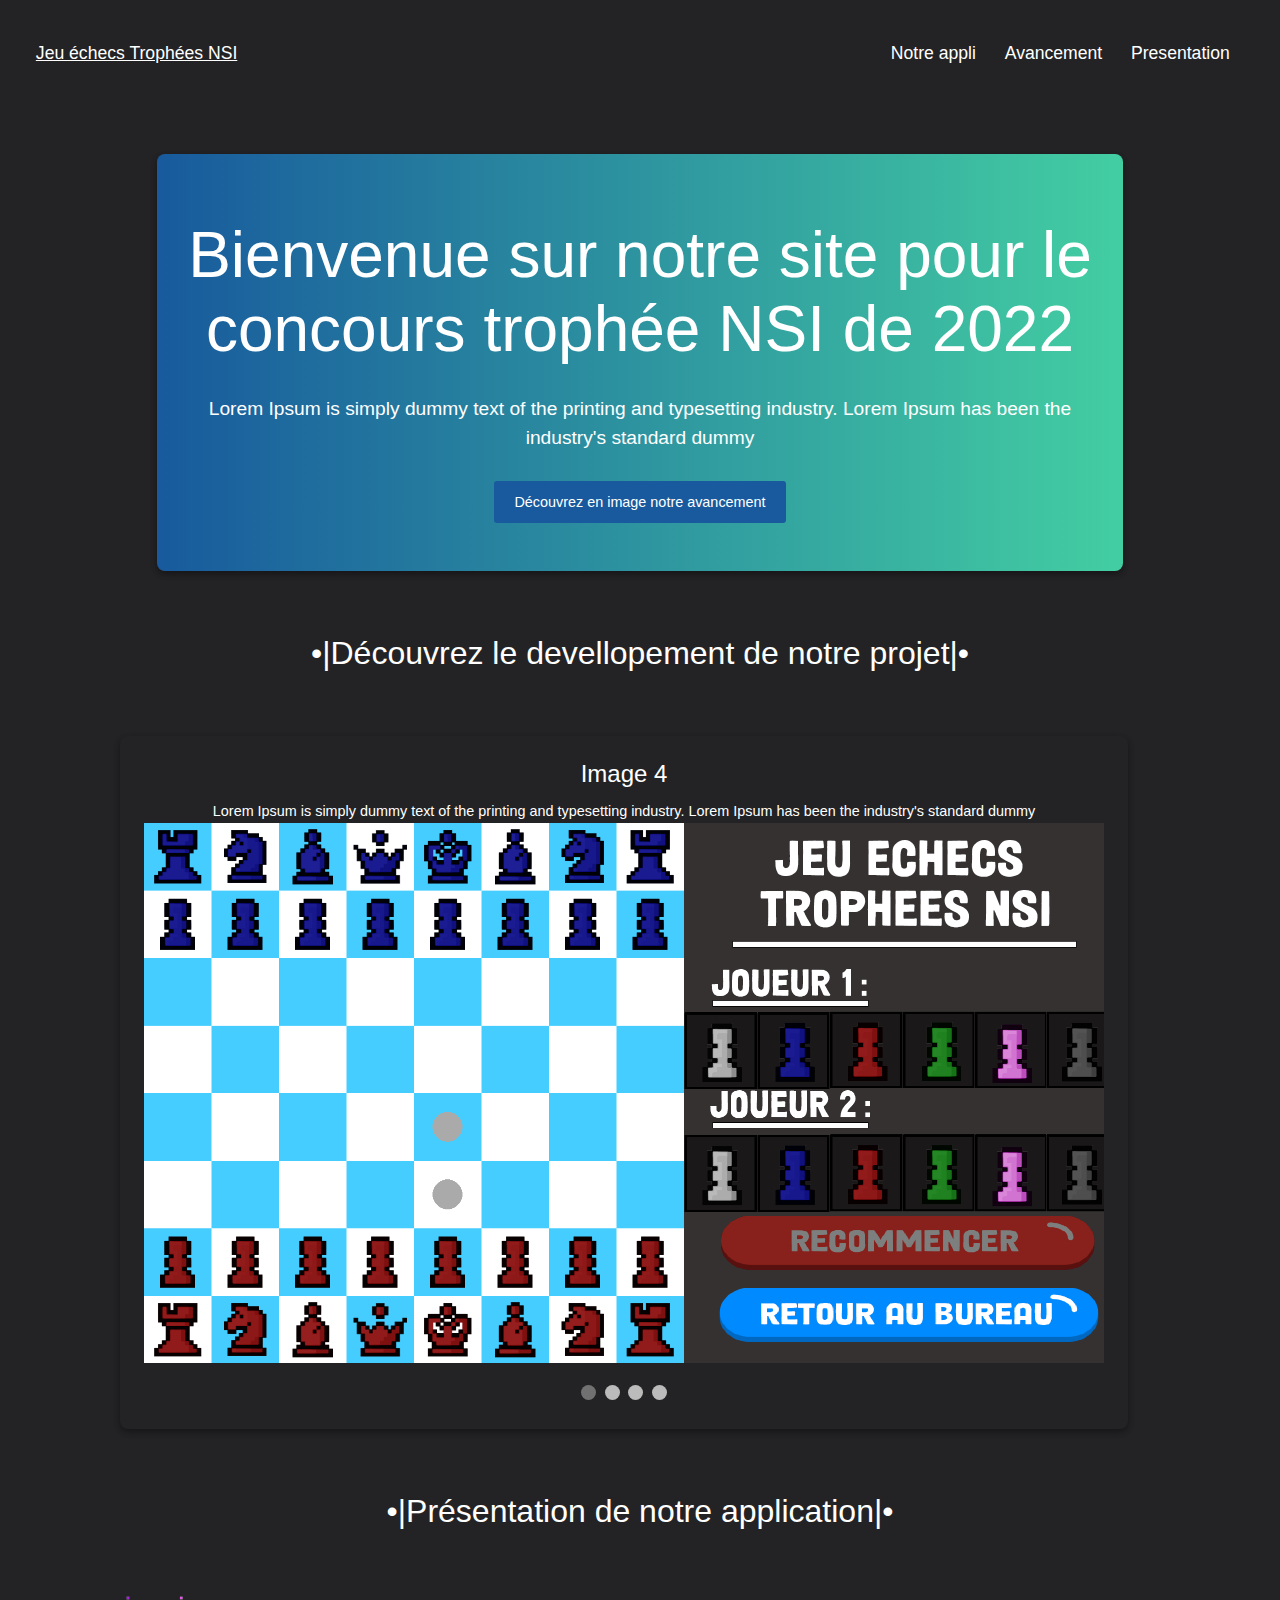
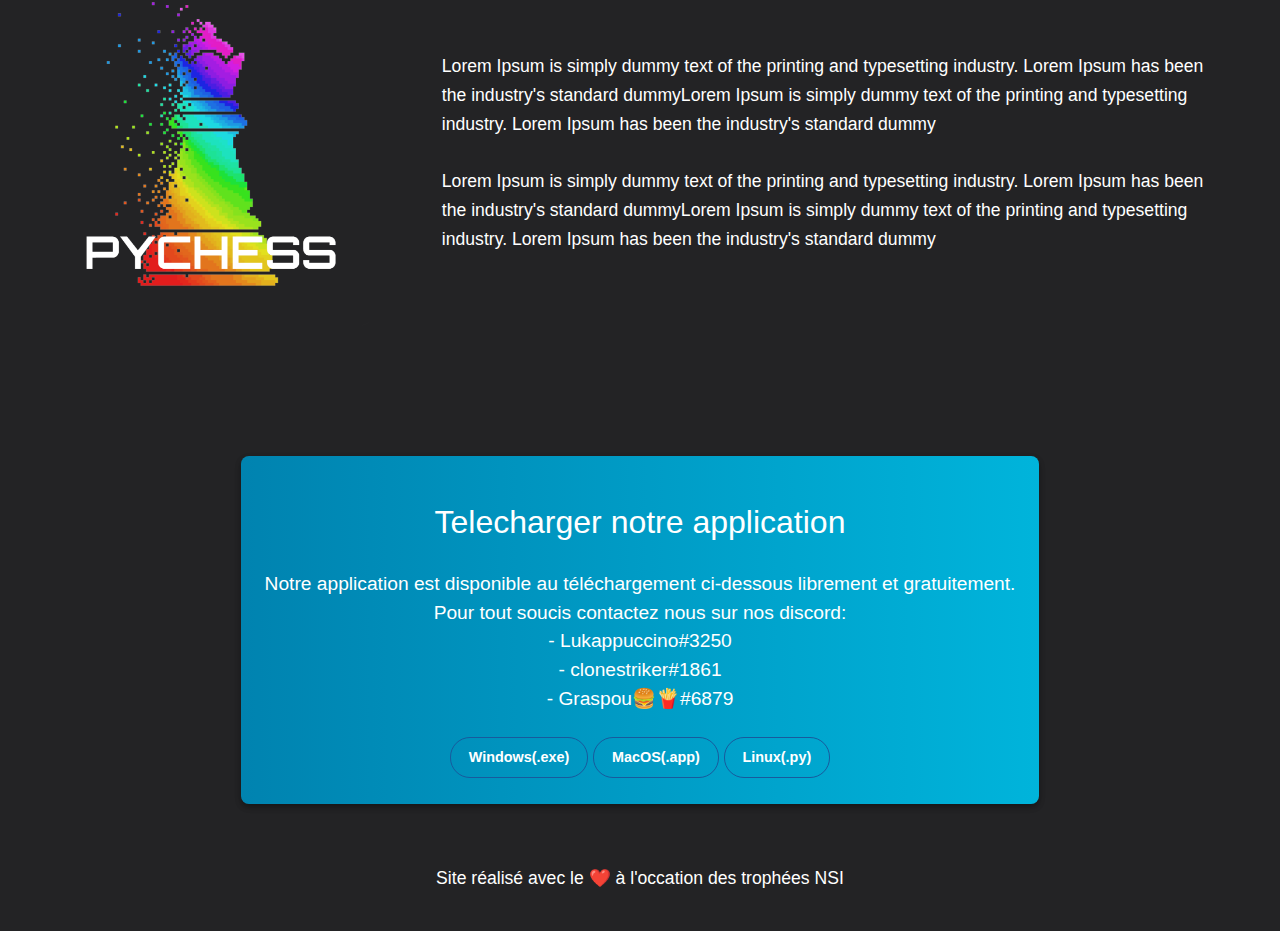
<file: site/index.html>
<!DOCTYPE html>
<html lang="fr">
  <head>
    <meta charset="UTF-8" />
    <meta name="viewport" content="width=device-width, initial-scale=1.0" />
    <title>Jeu échecs Trophées NSI</title>
    <link rel="stylesheet" href="./css/style.css" />
    <link rel="stylesheet" href="./css/diapo.css" />
    <script src="./scripts/app.js" defer></script>
  </head>
  <body>
    <header>
      <nav class="nav">
        <span class="nav-brand">
          <a href="#" class="nav-link">Jeu échecs Trophées NSI</a>
        </span>
        <ul class="nav-list">
          <li class="nav-list-item">
            <a href="#pres" class="nav-link">Notre appli</a>
          </li>
          <li class="nav-list-item">
            <a href="#projects" class="nav-link">Avancement</a>
          </li>
          <li class="nav-list-item">
            <a href="#pres" class="nav-link">Presentation</a>
          </li>
        </ul>
      </nav>
    </header>
    <main>
      <section class="intro">
        <div class="intro-container">
          <p class="heading-xl">Bienvenue sur notre site pour le concours trophée NSI de 2022</p>
          <p class="intro-text">
            Lorem Ipsum is simply dummy text of the printing and typesetting industry. Lorem Ipsum has been the industry's standard dummy
          </p>
          <button class="show-work-btn" id="my-work-btn">Découvrez en image notre avancement</button>
        </div>
      </section>
      <section class="projects" id="projects">
        <p class="section-heading"> •|Découvrez le devellopement de notre projet|•</p>
        <div class="projects-container">
          <div class="projects-grid">
            <div class="project-card">
              <p class="card-heading">Image 4</p>
                <div class="card-text">
                Lorem Ipsum is simply dummy text of the printing and typesetting industry. Lorem Ipsum has been the industry's standard dummy
              </div>
                  <div class="slideshow-container">
                    <div class="mySlides fade">
                        <img src="assets/1.png" width="960" height="540">
                      </div>

                    <div class="mySlides fade">
                        <img src="assets/2.png" width="960" height="540">
                      </div>

                    <div class="mySlides fade">
                        <img src="assets/nous.png" width="960" height="540">
                    </div>

                    <div class="mySlides fade">
                        <img src="assets/4.png" width="960" height="540">
                    </div>

                  </div>
                  <br>
                  <div style="text-align:center">
                    <span class="dot"></span> 
                    <span class="dot"></span> 
                    <span class="dot"></span> 
                    <span class="dot"></span> 
                  </div>
            </div>
          </div>
        </div>
      </section>
      <section class="pres" id="pres">
        <p class="section-heading">•|Présentation de notre application|•</p>
        <div class="pres-container">
          <div class="pres-image"></div>
          <div class="text-container">
            <p class="pres-text">
             Lorem Ipsum is simply dummy text of the printing and typesetting industry. Lorem Ipsum has been the industry's standard dummyLorem Ipsum is simply dummy text of the printing and typesetting industry. Lorem Ipsum has been the industry's standard dummy<br /><br />Lorem Ipsum is simply dummy text of the printing and typesetting industry. Lorem Ipsum has been the industry's standard dummyLorem Ipsum is simply dummy text of the printing and typesetting industry. Lorem Ipsum has been the industry's standard dummy
            </p>
          </div>
        </div>
      </section>
      <section class="download" id="download">
        <div class="download-container">
        <p class="section-heading">Telecharger notre application</p>
          <p class="intro-text">
            Notre application est disponible au téléchargement ci-dessous librement et gratuitement.
            <br>Pour tout soucis contactez nous sur nos discord:
            <br>- Lukappuccino#3250
            <br>- clonestriker#1861
            <br>- Graspou🍔🍟#6879
              <br><br><a
                class="card-btn"
                target="_blank"
                href="#"
                >Windows(.exe)</a>
              <a
                  class="card-btn"
                  target="_blank"
                  href="#"
                  >MacOS(.app)</a>
              <a
                  class="card-btn"
                  target="_blank"
                  href="#"
                  >Linux(.py)</a>
          </p>
        </div>
      </section>
      <footer>
        <p>Site réalisé avec le ❤️ à l'occation <a href="https://trophees-nsi.fr">des trophées NSI</a></p>
      </footer>
<script>
let slideIndex = 0;
showSlides();

function showSlides() {
  let i;
  let slides = document.getElementsByClassName("mySlides");
  let dots = document.getElementsByClassName("dot");
  for (i = 0; i < slides.length; i++) {
    slides[i].style.display = "none";  
  }
  slideIndex++;
  if (slideIndex > slides.length) {slideIndex = 1}    
  for (i = 0; i < dots.length; i++) {
    dots[i].className = dots[i].className.replace(" active", "");
  }
  slides[slideIndex-1].style.display = "block";  
  dots[slideIndex-1].className += " active";
  setTimeout(showSlides, 3000); // Change image every 2 seconds
}
</script>
    </main>
  </body>
</html>
</file>
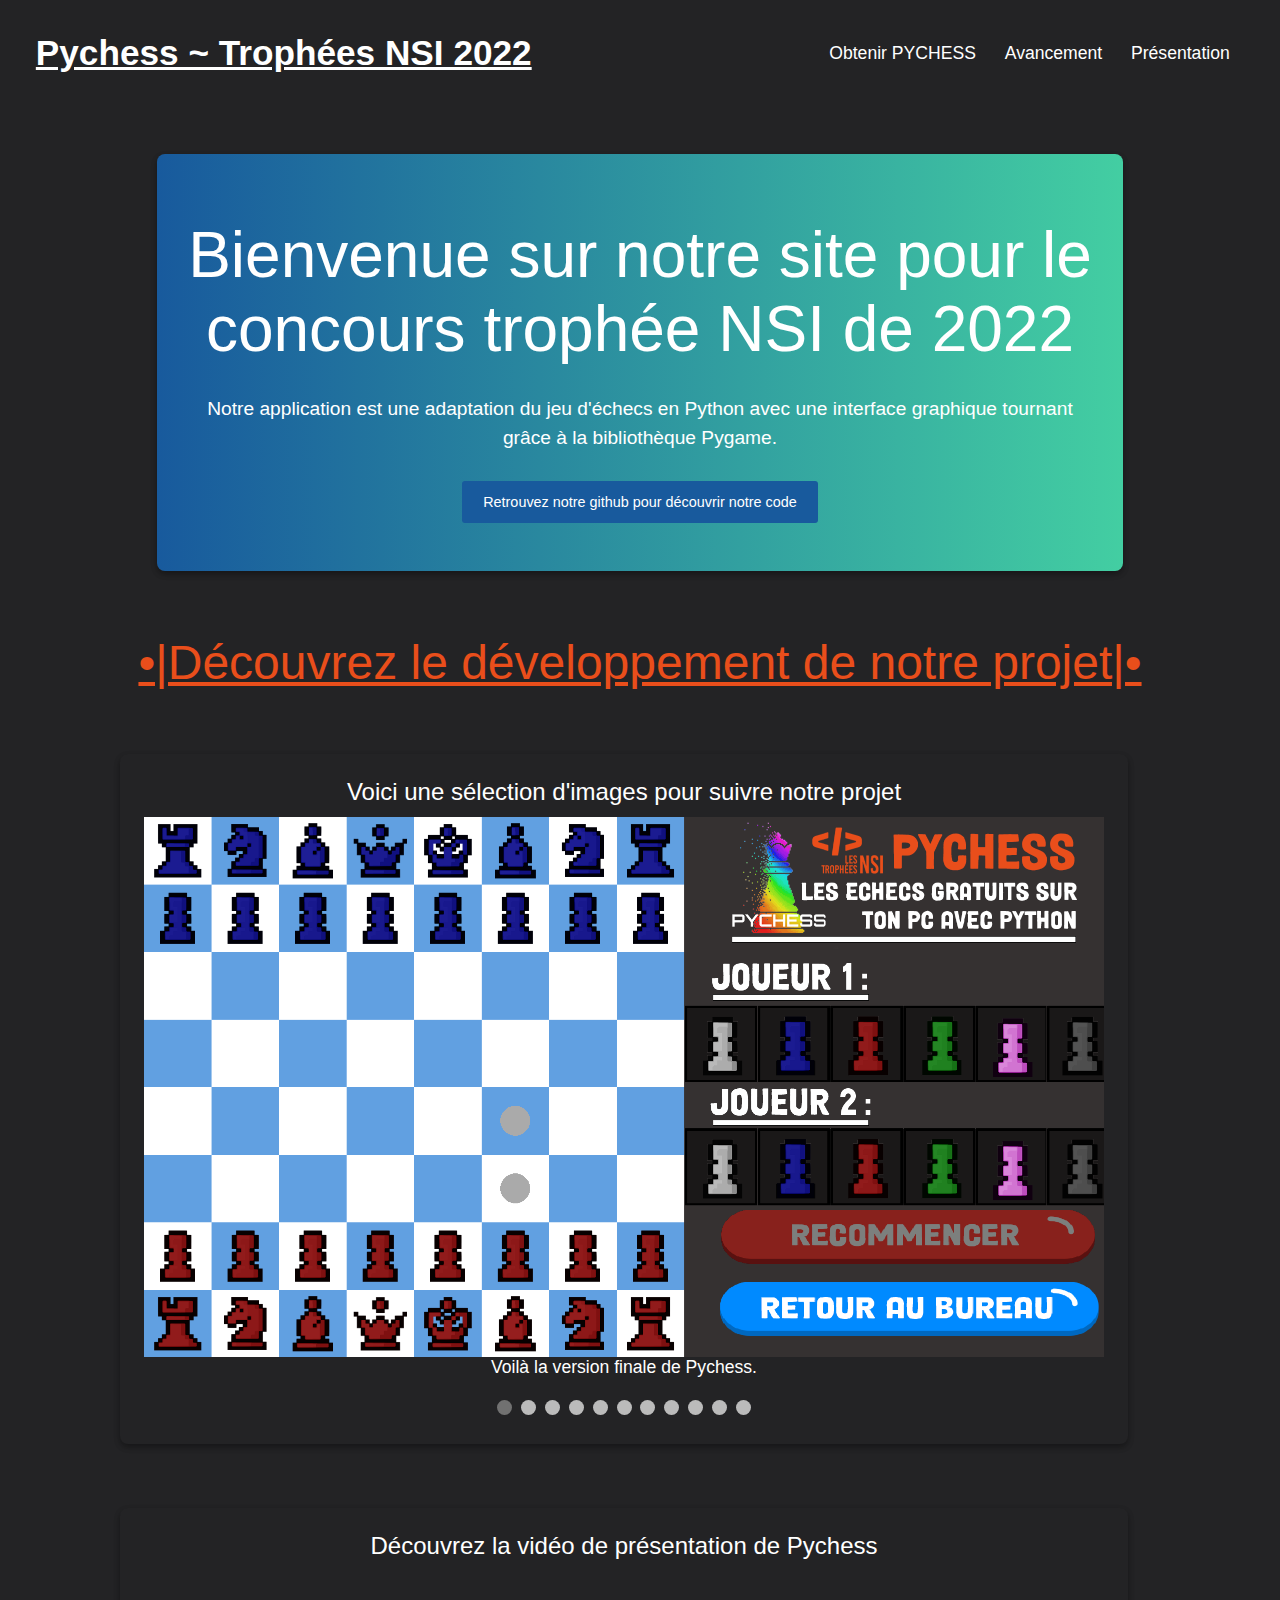
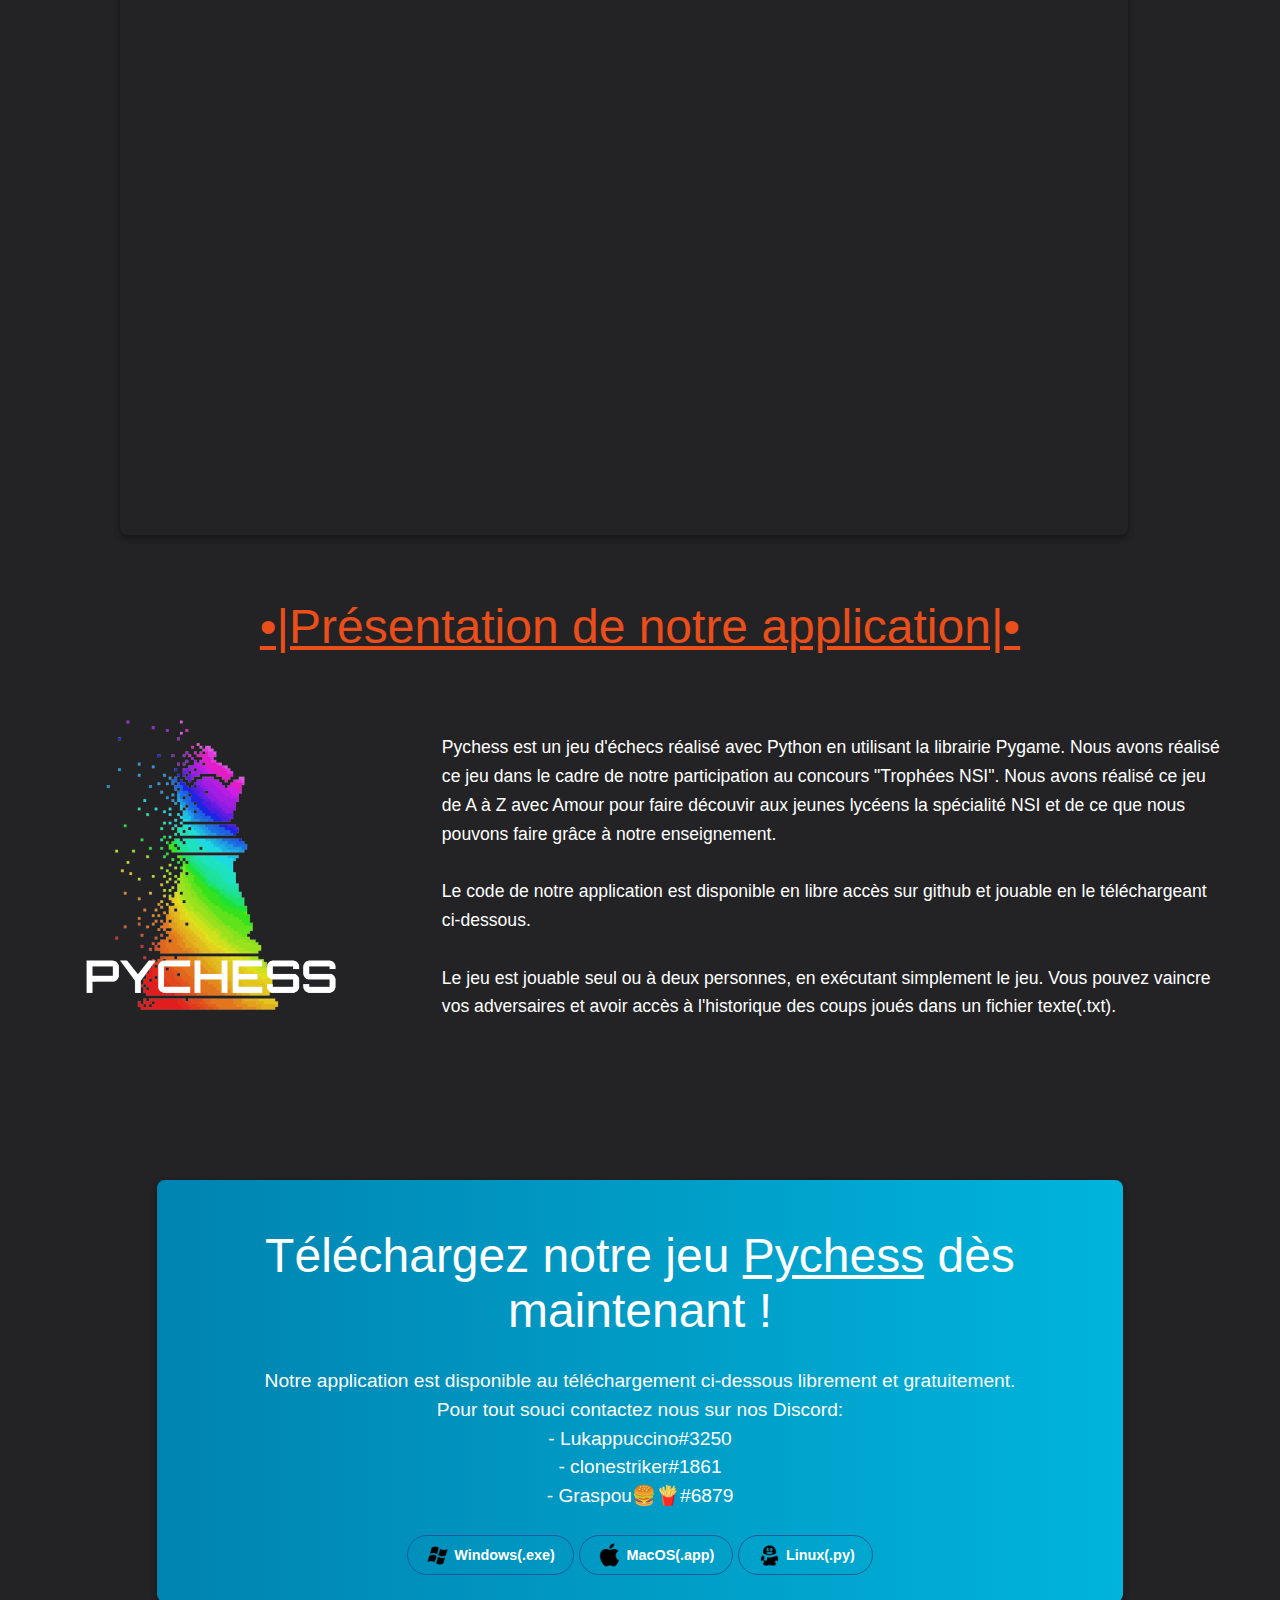
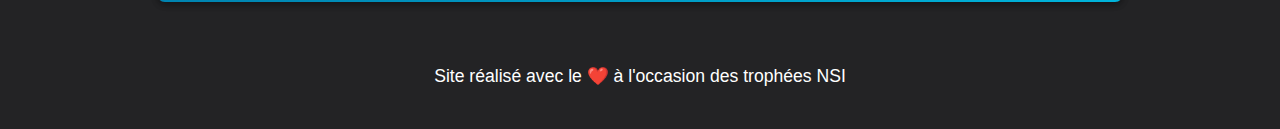
<file: site_pychess/index.html>
<!DOCTYPE html>
<html lang="fr">
  <head>
    <meta charset="UTF-8" />
    <meta name="viewport" content="width=device-width, initial-scale=1.0" />
    <title>Pychess ~ Trophées NSI</title>
    <link rel="stylesheet" href="./css/style.css" />
    <link rel="stylesheet" href="./css/diapo.css" />
    <script src="./scripts/app.js" defer></script>
    <link rel="icon" href="assets/favicon.ico" />
  </head>
  
  <body>
    <header>
      <nav class="nav">
        <span class="nav-brand">
          <a class="nav-link">Pychess ~ Trophées NSI 2022</a>
        </span>
        <ul class="nav-list">
          <li class="nav-list-item">
            <a href="#download" class="nav-link">Obtenir PYCHESS</a>
          </li>
          <li class="nav-list-item">
            <a href="#projects" class="nav-link">Avancement</a>
          </li>
          <li class="nav-list-item">
            <a href="#pres" class="nav-link">Présentation</a>
          </li>
        </ul>
      </nav>
    </header>

    <main>
      <section class="intro">
        <div class="intro-container">
          <p class="heading-xl">Bienvenue sur notre site pour le concours trophée NSI de 2022</p>
          <p class="intro-text">
            Notre application est une adaptation du jeu d'échecs en Python avec une interface graphique tournant grâce à la bibliothèque Pygame.
          </p>
          <button class="github"><a href="https://github.com/TheGaspou/PYCHESS/" target="_blank">Retrouvez notre github pour découvrir notre code</a></button>
        </div>
      </section>
      <section class="projects" id="projects">
        <p class="section-heading"> •|Découvrez le développement de notre projet|•</p>
        <div class="projects-container">
          <div class="projects-grid">
            <div class="project-card">
              <p class="card-heading">Voici une sélection d'images pour suivre notre projet</p>
                <div class="card-text"></div>
                  <div class="slideshow-container">

                    <div class="image">
                        <img src="assets/v_f.png" width="960" height="540">
                        <a style="color:white;">Voilà la version finale de Pychess.</a>
                      </div>

                    <div class="image">
                        <img src="assets/2.png" width="960" height="540">
                        <a style="color:white;">Réunion discord pour préparer la vidéo.</a>
                      </div>

                    <div class="image">
                        <img src="assets/5.png" width="960" height="540">
                        <a style="color:white;">Développement de Pychess.</a>
                    </div>

                    <div class="image">
                        <img src="assets/3.png" width="960" height="540">
                        <a style="color:white;"> Voilà le fameux Github.</a>
                    </div>

                    <div class="image">
                        <img src="assets/nous.png" width="960" height="540">
                        <a style="color:white;"> L'équipe de développement le jour du rendu du jeu.</a>
                    </div>

                    <div class="image">
                        <img src="assets/piece.png" width="960" height="540">
                        <a style="color:white;">Développement de Pychess.</a>

                    </div>

                    <div class="image">
                        <img src="assets/6.png" width="960" height="540">
                        <a style="color:white;">Développement de Pychess.</a>
                    </div>

                    <div class="image">
                        <img src="assets/sony.png" width="960" height="540">
                        <a style="color:white;">Début du montage de la vidéo sur SonyVegasPro 19.</a>
                    </div>

                    <div class="image">
                        <img src="assets/1.png" width="960" height="540">
                        <a style="color:white;">Voici le jeu en avancement après les 2 semaines de vacances.</a>
                      </div>

                    <div class="image">
                        <img src="assets/v1.png" width="960" height="540">
                        <a style="color:white;">La premier beta du jeu.</a>
                    </div>

                    <div class="image">
                        <img src="assets/rush.png" width="960" height="540">
                        <a style="color:white;">Dernière réunion le 5 mai pour finir dans les temps.</a>
                    </div>

                  </div>
                  <br>

                  <div style="text-align:center">
                    <span class="dot"></span> 
                    <span class="dot"></span> 
                    <span class="dot"></span> 
                    <span class="dot"></span> 
                    <span class="dot"></span> 
                    <span class="dot"></span> 
                    <span class="dot"></span> 
                    <span class="dot"></span> 
                    <span class="dot"></span> 
                    <span class="dot"></span> 
                    <span class="dot"></span>
                  </div>
                  </div>
                  </div>
                  </div>
                <div class="projects-container">
                  <div class="projects-grid">
                    <div class="project-card">
                     <p class="card-heading">Découvrez la vidéo de présentation de Pychess</p>
                      <div class="card-text"></div>
                      <iframe title="nsi" width="960" height="540" src="https://video.liberta.vip/videos/embed/4041ad05-3245-44b9-b0c9-a48f3a90ca8e" frameborder="0" allowfullscreen="" sandbox="allow-same-origin allow-scripts allow-popups"></iframe>
                      </div>
                    </div>
                </div>
              </div>
      </section>
      <section class="pres" id="pres">
        <p class="section-heading">•|Présentation de notre application|•</p>
        <div class="pres-container">
          <div class="pres-image"></div>
          <div class="text-container">
            <p class="pres-text">
             Pychess est un jeu d'échecs réalisé avec Python en utilisant la librairie Pygame. Nous avons réalisé ce jeu dans le cadre de notre participation au concours "Trophées NSI". Nous avons réalisé ce jeu de A à Z avec Amour pour faire découvir aux jeunes lycéens la spécialité NSI et de ce que nous pouvons faire grâce à notre enseignement.<br><br>Le code de notre application est disponible en libre accès sur github et jouable en le téléchargeant ci-dessous.<br><br> Le jeu est jouable seul ou à deux personnes, en exécutant simplement le jeu. Vous pouvez vaincre vos adversaires et avoir accès à l'historique des coups joués dans un fichier texte(.txt).
            </p>
          </div>
        </div>
      </section>
      <section class="download" id="download">
        <div class="download-container">
        <p class="section-heading-presentation">Téléchargez notre jeu <a style='text-decoration: underline;'>Pychess</a> dès maintenant !</p>
          <p class="intro-text">
            Notre application est disponible au téléchargement ci-dessous librement et gratuitement.
            <br>Pour tout souci contactez nous sur nos Discord:
            <br>- Lukappuccino#3250
            <br>- clonestriker#1861
            <br>- Graspou🍔🍟#6879
              <br><br>
              <a
                class="card-btn"
                href="https://drive.google.com/file/d/1aw1vFYNhx50mITELKXhniCZfCn_1rVGr/view?usp=sharing"
                target="_blank">
                <img src="assets/icon/win.png" width="25" height="25">
               Windows(.exe)</a>
              <a
                  class="card-btn"
                  href="https://drive.google.com/file/d/10FMCef7b8e33JHo3_IYP5CdnYUr0KU0c/view?usp=sharing"
                  target="_blank">
                  <img src="assets/icon/mac.png" width="25" height="25">
               MacOS(.app)</a>
              <a
                  class="card-btn"
                  href="https://drive.google.com/file/d/1hxUKS1sobXd2eV2YhHO5ygcjXANCdoLK/view?usp=sharing"
                  target="_blank">
                  <img src="assets/icon/linux.png" width="25" height="25"> 
               Linux(.py)</a>
          </p>
        </div>
      </section>
      
      <footer>
        <p>Site réalisé avec le ❤️ à l'occasion <a href="https://trophees-nsi.fr">des trophées NSI</a></p>
      </footer>

        <script>

        let slideIndex = 0;
        diapo();

        function diapo() {
          let i;
          let slides = document.getElementsByClassName("image");
          let dots = document.getElementsByClassName("dot");
          for (i = 0; i < slides.length; i++) {
            slides[i].style.display = "none";  
          }
          slideIndex++;
          if (slideIndex > slides.length) {slideIndex = 1}    
          for (i = 0; i < dots.length; i++) {
            dots[i].className = dots[i].className.replace(" active", "");
          }
          slides[slideIndex-1].style.display = "block";  
          dots[slideIndex-1].className += " active";
          setTimeout(diapo, 3000); // change le temps de diapo (1000 = 1 seconde)
        }

        </script>
    </main>
  </body>
</html>
</file>
<file: site/css/style.css>
@import url("https://fonts.googleapis.com/css2?family=Rubik:wght@300;400;500&display=swap");

/* Globals */
* {
  margin: 0;
  padding: 0;
  box-sizing: border-box;
}

html {
  --heading-xl: 4rem;
}

body {
  font-family: "Rubik", sans-serif;
  font-weight: 300;
  padding: 0rem calc(2rem + 0.3vw);
  font-size: calc(0.9rem + 0.3vw);
  background-color: #232325;
}

ul {
  list-style-type: none;
}

a {
  text-decoration: none;
  color: inherit;
}

button:focus {
  outline: none;
}

/* Navbar Styles */
.nav {
  display: flex;
  flex-wrap: wrap;
  align-items: center;
  justify-content: space-between;
  min-height: 10vh;
  padding-top: 1rem;
  font-weight: 400;
  color: white;
}

.nav-brand {
  display: block;
  /* font-weight: bold; */
  font-weight: 500;
  text-decoration: underline;
}

.nav-list {
  display: flex;
  justify-content: space-around;
  flex-wrap: wrap;
}

.nav-list-item {
  padding: 0rem calc(0.1rem + 1vw);

}

/* Intro Section */
.intro {
  /* min-height: 90vh; */
  display: flex;
  flex-direction: column;
  margin-top: 4rem;
  /* justify-content: center; */
}

.intro-container {
  padding: 4rem 1.5rem 3rem 1.5rem;
  text-align: center;
  max-width: 80%;
  border-radius: 8px;
  margin: 0rem auto;
  background: #43cea2;
  background: -webkit-linear-gradient(to right, #185a9d, #43cea2);
  background: linear-gradient(to right, #185a9d, #43cea2);
  color: white;
  font-size: 1.2rem;
  box-shadow: 0 3px 6px rgba(0, 0, 0, 0.16), 0 3px 6px rgba(0, 0, 0, 0.23);

}

.heading-xl {
  font-size: var(--heading-xl);
  font-weight: 400;

}

.intro-text {
  line-height: 1.8rem;
  padding-top: 1.8rem;
}

.show-work-btn {
  margin-top: 1.8rem;
  padding: 0.8rem 1.3rem;
  font-family: inherit;
  border: none;
  background-color: #185a9d;
  color: white;
  font-size: 0.9rem;
  border-radius: 3px;
}

.show-work-btn:hover {
  cursor: pointer;
  background-color: #114272;
  transition: 0.5s ease;
}

/* Projects Section */
.projects {
  margin-top: 4rem;
  margin-bottom: 4rem;
}

.section-heading {
  font-size: 2rem;
  text-align: center;
  color: white;
}

.projects-container {
  display: flex;
  justify-content: center;
  margin-left: auto;
  margin-right: auto;
  width: 6em
}

.projects-grid {
  margin-top: 4rem;
  display: grid;
  grid-template-columns: repeat(2, 1fr);
  column-gap: 2rem;
  row-gap: 2rem;

}

.project-card {
  display: flex;
  text-align: center;
  flex-direction: column;
  align-items: center;
  box-shadow: 0 3px 6px rgba(0, 0, 0, 0.16), 0 3px 6px rgba(0, 0, 0, 0.23);
  border-radius: 8px;
  padding: 1.5rem;
}

.card-heading {
  font-size: 1.5rem;
  font-weight: 400;
  padding-bottom: 0.7rem;
  color: white;
}

.card-text {
  /* padding-bottom: 1rem; */
  font-size: 0.9rem;
  line-height: 1.5rem;
  color: white;
}

.card-btn {
  margin-top: 1rem;
  padding: 0.7rem 1.1rem;
  font-family: inherit;
  border: none;
  background-color: transparent;
  border: 1.5px solid #185a9d;
  color: #185a9d;
  font-size: 0.9rem;
  border-radius: 20px;
  font-weight: 600;
  color: white;
}

.card-btn:hover {
  cursor: pointer;
  background-color: #114272;
  transition: 0.5s ease;
  color: white;
}

/* About Section */
.pres-me {
  margin-top: 3rem;
  margin-bottom: 4rem;
}

.pres-image {
  background-image: url("../assets/logo.png");
  background-size: cover;
  background-position: center;
  background-repeat: no-repeat;
  width: 350px;
  height: 350px;
  border-radius: 10%;
  margin: auto;
}

.pres-container {
  margin-top: 3rem;
  display: grid;
  grid-template-columns: 1fr 3fr;
  column-gap: 2rem;
}

.text-container {
  display: flex;
  justify-content: center;
  align-items: center;
  padding: 0rem 1.5rem;
  /* text-align: center; */
  line-height: 1.8rem;
  color: white;
}

/* Hire Me Section */
.hire-me {
  /* min-height: 90vh; */
  display: flex;
  flex-direction: column;
  margin-top: 4rem;
  /* justify-content: center; */
}

.hire-me-container {
  padding: 3rem 1.5rem 3rem 1.5rem;
  text-align: center;
  max-width: 80%;
  border-radius: 8px;
  margin: 4rem auto;
  background: #0f2027;
  background: -webkit-linear-gradient(to right, #2c5364, #203a43, #0f2027);
  background: linear-gradient(to right, #2c5364, #203a43, #0f2027);
  color: white;
  font-size: 1.2rem;
  box-shadow: 0 3px 6px rgba(0, 0, 0, 0.16), 0 3px 6px rgba(0, 0, 0, 0.23);
  color: white;
}

.hire-me-heading {
  font-size: 2rem;
  font-weight: 400;
}

.hire-me-btn {
  margin-top: 1.8rem;
  padding: 0.8rem 1.3rem;
  font-family: inherit;
  border: none;
  background-color: #177558;
  color: white;
  font-size: 0.9rem;
  border-radius: 3px;
}

.hire-me-btn:hover {
  cursor: pointer;
  background-color: #05583e;
  transition: 0.5s ease;
}

/* Contact Me Section */
.download {
  /* min-height: 90vh; */
  display: flex;
  flex-direction: column;
  margin-top: 4rem;
  /* justify-content: center; */
}

.download-container {
  padding: 3rem 1.5rem 2rem 1.5rem;
  text-align: center;
  max-width: 80%;
  border-radius: 8px;
  margin: 4rem auto;
  background: #00b4db;
  background: -webkit-linear-gradient(to right, #0083b0, #00b4db);
  background: linear-gradient(to right, #0083b0, #00b4db);
  color: white;
  font-size: 1.2rem;
  box-shadow: 0 3px 6px rgba(0, 0, 0, 0.16), 0 3px 6px rgba(0, 0, 0, 0.23);
  color: white;
}

.download-heading {
  font-size: 2rem;
  font-weight: 400;
}

.contact-links {
  margin-top: 1rem;
}

.contact-links svg {
  width: 32px;
  margin: 0.4rem;
}

/* Footer */
footer {
  min-height: 7vh;
  width: 100%;
  text-align: center;
}

@media (max-width: 850px) {
  .projects-grid {
    grid-template-columns: 80vw;
    row-gap: 3rem;

  }

  .about-container {
    grid-template-columns: 100%;
    row-gap: 3rem;
  }

  .text-container {
    text-align: center;
  }
}

/* Mobile Screens */
@media (max-width: 571px) {
  html {
    --heading-xl: 2.5rem;
  }
  body {
    padding: 0rem 1rem;
  }
  .nav {
    flex-direction: column;
    justify-content: space-around;
    padding-top: 1rem;
  }
  .nav-list {
    margin-top: 1rem;
  }

  .intro-container,
  .hire-me-container,
  .contact-container {
    max-width: 100vw;
    font-size: 1rem;
    padding: 3rem 1rem 2rem 1rem;
  }
  .projects-grid {
    grid-template-columns: 1fr;
  }
  .text-container {
    padding: 0rem 1rem;
  }
}

/* Fix padding break point */
@media (min-width: 700px) {
  body {
    font-size: 1.1rem;
  }
}

  footer {
  color: white;
  }
</file>
<file: site/css/diapo.css>
* {box-sizing: border-box;}
body {font-family: Verdana, sans-serif;}
.mySlides {display: none;}
img {vertical-align: middle;}
}

.slideshow-container {
  max-width: 1000px;
  position: relative;
  margin: auto;
}


.text {
  color: #f2f2f2;
  font-size: 15px;
  padding: 8px 12px;
  position: absolute;
  bottom: 8px;
  width: 100%;
  text-align: center;
}


.numbertext {
  color: #f2f2f2;
  font-size: 12px;
  padding: 8px 12px;
  position: absolute;
  top: 0;
}


.dot {
  height: 15px;
  width: 15px;
  margin: 0 2px;
  background-color: #bbb;
  border-radius: 50%;
  display: inline-block;
  transition: background-color 0.6s ease;
}

.active {
  background-color: #717171;
}


.fade {
  animation-name: fade;
  animation-duration: 1.5s;
}

@keyframes fade {
  from {opacity: .4} 
  to {opacity: 1}
}


@media only screen and (max-width: 300px) {
  .text {font-size: 11px}
}
</file>
<file: site_pychess/css/style.css>
@import url("https://fonts.googleapis.com/css2?family=Rubik:wght@300;400;500&display=swap");

/* Générale */
* {
  margin: 0;
  padding: 0;
  box-sizing: border-box;
}

html {
  --heading-xl: 4rem;
}

body {
  font-family: "Rubik", sans-serif;
  font-weight: 300;
  padding: 0rem calc(2rem + 0.3vw);
  font-size: calc(0.9rem + 0.3vw);
  background-color: #232325;
}

ul {
  list-style-type: none;
}

a {
  text-decoration: none;
  color: inherit;
}

button:focus {
  outline: none;
}

/* Style de la barre de navigation */
.nav {
  display: flex;
  flex-wrap: wrap;
  align-items: center;
  justify-content: space-between;
  min-height: 10vh;
  padding-top: 1rem;
  font-weight: 400;
  color: white;
}

.nav-brand {
  display: block;
  font-weight: bold;
  font-size: 2.2rem;
  text-decoration: underline;
}

.nav-list {
  display: flex;
  justify-content: space-around;
  flex-wrap: wrap;
}

.nav-list-item {
  padding: 0rem calc(0.1rem + 1vw);

}

/* Section d'introduction */
.intro {
  display: flex;
  flex-direction: column;
  margin-top: 4rem;
}

.intro-container {
  padding: 4rem 1.5rem 3rem 1.5rem;
  text-align: center;
  max-width: 80%;
  border-radius: 8px;
  margin: 0rem auto;
  background: #43cea2;
  background: -webkit-linear-gradient(to right, #185a9d, #43cea2);
  background: linear-gradient(to right, #185a9d, #43cea2);
  color: white;
  font-size: 1.2rem;
  box-shadow: 0 3px 6px rgba(0, 0, 0, 0.16), 0 3px 6px rgba(0, 0, 0, 0.23);

}

.heading-xl {
  font-size: var(--heading-xl);
  font-weight: 400;

}

.intro-text {
  line-height: 1.8rem;
  padding-top: 1.8rem;
}

.github {
  margin-top: 1.8rem;
  padding: 0.8rem 1.3rem;
  font-family: inherit;
  border: none;
  background-color: #185a9d;
  color: white;
  font-size: 0.9rem;
  border-radius: 3px;
}

.github:hover {
  cursor: pointer;
  background-color: #114272;
  transition: 0.5s ease;
}

/* Section de Présentation */
.projects {
  margin-top: 4rem;
  margin-bottom: 4rem;
}

.section-heading {
  font-size: 3rem;
  text-align: center;
  color: #e94e1b;
  text-decoration: underline;
}

.section-heading-presentation {
  font-size: 3rem;
  text-align: center;

}
.projects-container {
  display: flex;
  justify-content: center;
  margin-left: auto;
  margin-right: auto;
  width: 6em
}

.projects-grid {
  margin-top: 4rem;
  display: grid;
  grid-template-columns: repeat(2, 1fr);
  column-gap: 2rem;
  row-gap: 2rem;

}

.project-card {
  display: flex;
  text-align: center;
  flex-direction: column;
  align-items: center;
  box-shadow: 0 3px 6px rgba(0, 0, 0, 0.16), 0 3px 6px rgba(0, 0, 0, 0.23);
  border-radius: 8px;
  padding: 1.5rem;
}

.card-heading {
  font-size: 1.5rem;
  font-weight: 400;
  padding-bottom: 0.7rem;
  color: white;
}

.card-text {
  font-size: 0.9rem;
  line-height: 1.5rem;
  color: white;
}

.card-btn {
  margin-top: 1rem;
  padding: 0.7rem 1.1rem;
  font-family: inherit;
  border: none;
  background-color: transparent;
  border: 1.5px solid #185a9d;
  color: #185a9d;
  font-size: 0.9rem;
  border-radius: 20px;
  font-weight: 600;
  color: white;
}

.card-btn:hover {
  cursor: pointer;
  background-color: #114272;
  transition: 0.5s ease;
  color: white;
}

/* Section de présentation */
.pres-me {
  margin-top: 3rem;
  margin-bottom: 4rem;
}

.pres-image {
  background-image: url("../assets/logo.png");
  background-size: cover;
  background-position: center;
  background-repeat: no-repeat;
  width: 350px;
  height: 350px;
  border-radius: 10%;
  margin: auto;
}

.pres-container {
  margin-top: 3rem;
  display: grid;
  grid-template-columns: 1fr 3fr;
  column-gap: 2rem;
}

.text-container {
  display: flex;
  justify-content: center;
  align-items: center;
  padding: 0rem 1.5rem;
  /* text-align: center; */
  line-height: 1.8rem;
  color: white;
}



/* Section de téléchargement */
.download {
  display: flex;
  flex-direction: column;
  margin-top: 4rem;
}

.download-container {
  padding: 3rem 1.5rem 2rem 1.5rem;
  text-align: center;
  max-width: 80%;
  border-radius: 8px;
  margin: 4rem auto;
  background: #00b4db;
  background: -webkit-linear-gradient(to right, #0083b0, #00b4db);
  background: linear-gradient(to right, #0083b0, #00b4db);
  color: white;
  font-size: 1.2rem;
  box-shadow: 0 3px 6px rgba(0, 0, 0, 0.16), 0 3px 6px rgba(0, 0, 0, 0.23);
  color: white;
}

.download-heading {
  font-size: 2rem;
  font-weight: 400;
}


/* Section pour le Footer */
footer {
  min-height: 7vh;
  width: 100%;
  text-align: center;
}

@media (max-width: 850px) {
  .projects-grid {
    grid-template-columns: 80vw;
    row-gap: 3rem;

  }

  .about-container {
    grid-template-columns: 100%;
    row-gap: 3rem;
  }

  .text-container {
    text-align: center;
  }
}

/* Section responsive pour affichage sur téléphone */
@media (max-width: 571px) {
  html {
    --heading-xl: 2.5rem;
  }
  body {
    padding: 0rem 1rem;
  }
  .nav {
    flex-direction: column;
    justify-content: space-around;
    padding-top: 1rem;
  }
  .nav-list {
    margin-top: 1rem;
  }

  .intro-container,
  .pres-container {
    max-width: 100vw;
    font-size: 1rem;
    padding: 3rem 1rem 2rem 1rem;
  }
  .projects-grid {
    grid-template-columns: 1fr;
  }
  .text-container {
    padding: 0rem 1rem;
  }
}

/* Section fixe padding */
@media (min-width: 700px) {
  body {
    font-size: 1.1rem;
  }
}

  footer {
  color: white;
  }
</file>
<file: site_pychess/css/diapo.css>
* {box-sizing: border-box;}
body {font-family: Verdana, sans-serif;}
.mySlides {display: none;}
img {vertical-align: middle;}
}

.slideshow-container {
  max-width: 1000px;
  position: relative;
  margin: auto;
}


.text {
  color: #f2f2f2;
  font-size: 15px;
  padding: 8px 12px;
  position: absolute;
  bottom: 8px;
  width: 100%;
  text-align: center;
}


.numbertext {
  color: #f2f2f2;
  font-size: 12px;
  padding: 8px 12px;
  position: absolute;
  top: 0;
}


.dot {
  height: 15px;
  width: 15px;
  margin: 0 2px;
  background-color: #bbb;
  border-radius: 50%;
  display: inline-block;
  transition: background-color 0.6s ease;
}

.active {
  background-color: #717171;
}


.fade {
  animation-name: fade;
  animation-duration: 1.5s;
}

@keyframes fade {
  from {opacity: .4} 
  to {opacity: 1}
}


@media only screen and (max-width: 300px) {
  .text {font-size: 11px}
}
</file>
